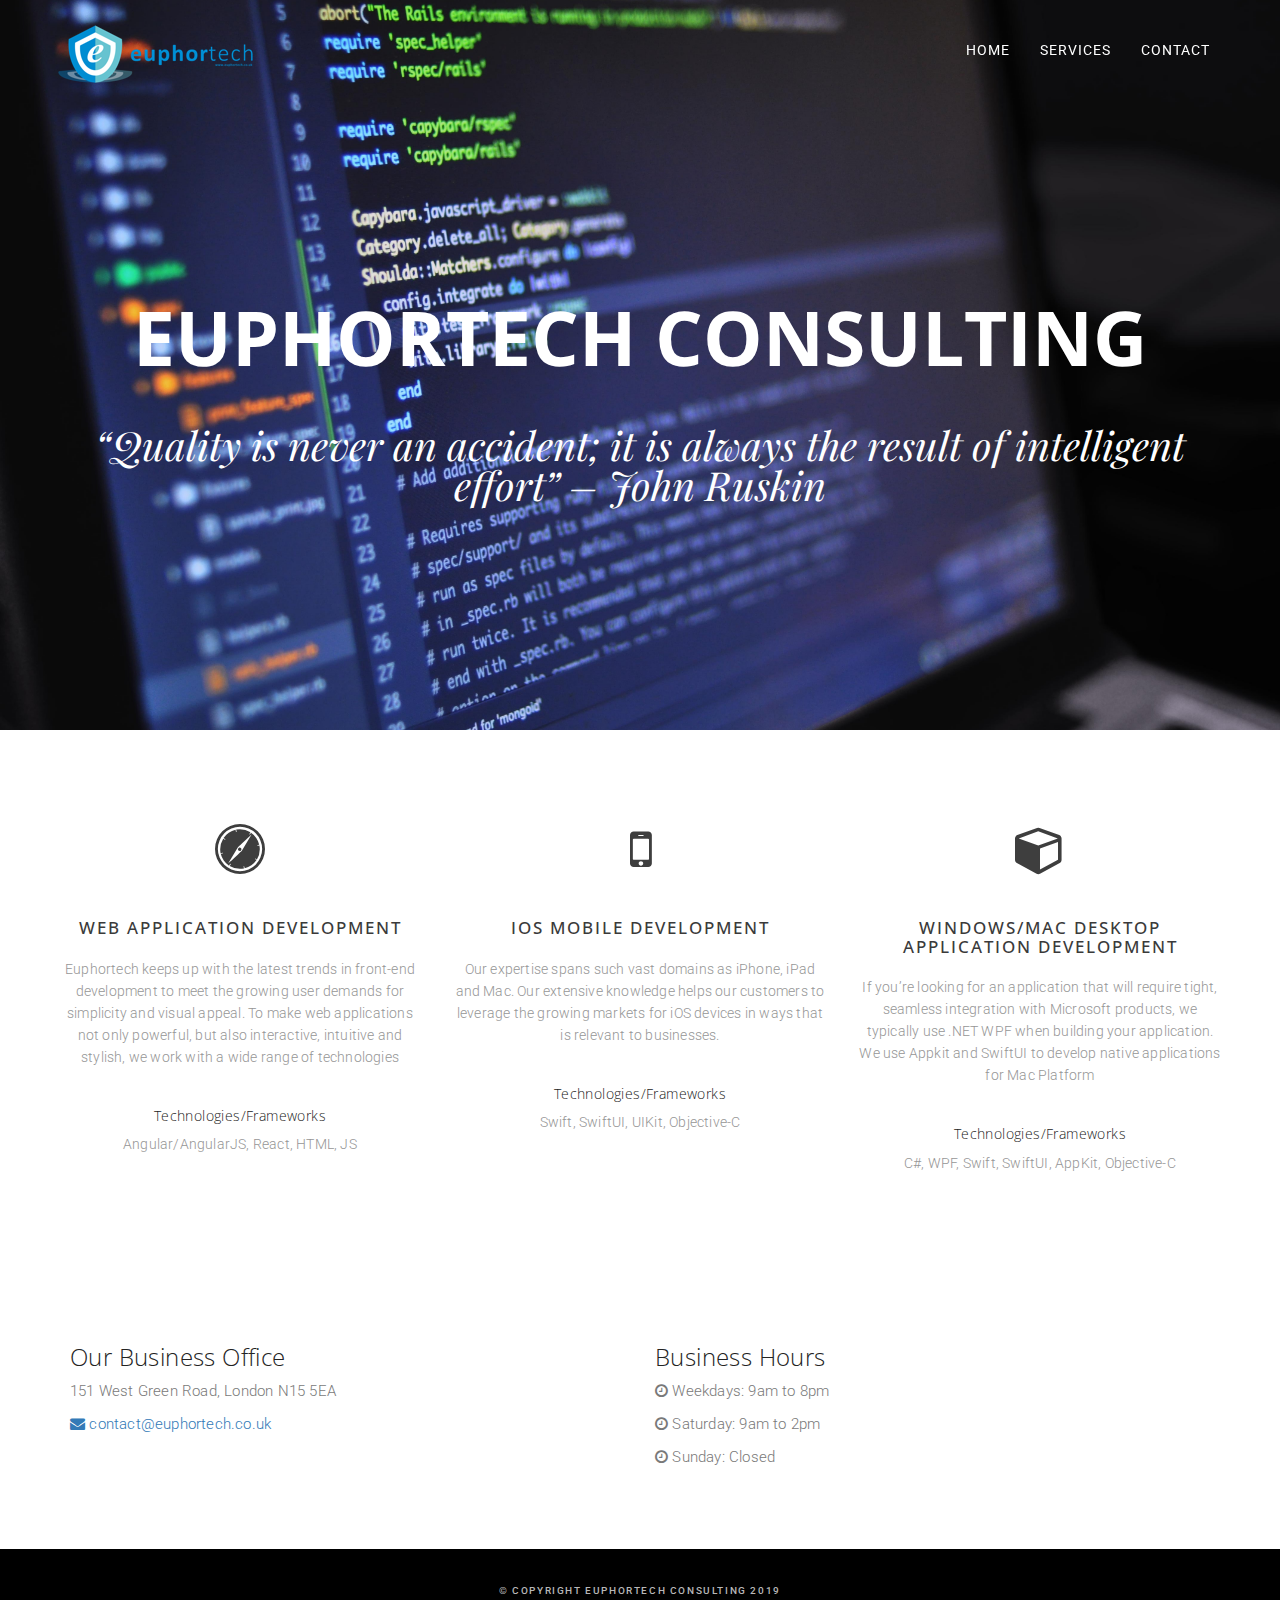
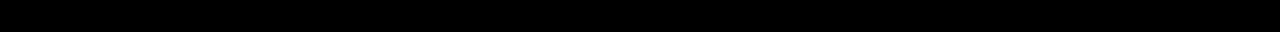
<file: index.html>
<!DOCTYPE html>
<html lang="en">

<head>
    <meta charset="utf-8">
    <meta http-equiv="X-UA-Compatible" content="IE=edge">
    <meta name="viewport" content="width=device-width, initial-scale=1">
    <meta name="description" content="">
    <meta name="author" content="">
    <link rel="shortcut icon" href="images/favicons/favicon.ico">
    <link rel="apple-touch-icon" sizes="57x57" href="images/favicons/apple-icon-57x57.png">
    <link rel="apple-touch-icon" sizes="60x60" href="images/favicons/apple-icon-60x60.png">
    <link rel="apple-touch-icon" sizes="72x72" href="images/favicons/apple-icon-72x72.png">
    <link rel="apple-touch-icon" sizes="76x76" href="images/favicons/apple-icon-76x76.png">
    <link rel="apple-touch-icon" sizes="114x114" href="images/favicons/apple-icon-114x114.png">
    <link rel="apple-touch-icon" sizes="120x120" href="images/favicons/apple-icon-120x120.png">
    <link rel="apple-touch-icon" sizes="144x144" href="images/favicons/apple-icon-144x144.png">
    <link rel="apple-touch-icon" sizes="152x152" href="images/favicons/apple-icon-152x152.png">
    <link rel="apple-touch-icon" sizes="180x180" href="images/favicons/apple-icon-180x180.png">
    <link rel="icon" type="image/png" sizes="192x192"  href="images/favicons/android-icon-192x192.png">
    <link rel="icon" type="image/png" sizes="32x32" href="images/favicons/favicon-32x32.png">
    <link rel="icon" type="image/png" sizes="96x96" href="images/favicons/favicon-96x96.png">
    <link rel="icon" type="image/png" sizes="16x16" href="images/favicons/favicon-16x16.png">
    <link rel="manifest" href="images/favicons/manifest.json">
    <meta name="msapplication-TileColor" content="#ffffff">
    <meta name="msapplication-TileImage" content="images/favicons/ms-icon-144x144.png">
    <meta name="theme-color" content="#ffffff">


    <title>Euphortech Consulting</title>
    <link href="css/bootstrap.min.css" rel="stylesheet">
    <link rel="stylesheet" href="https://maxcdn.bootstrapcdn.com/font-awesome/4.4.0/css/font-awesome.min.css">
    <!-- Custom styles for this template -->
    <link href="css/owl.carousel.css" rel="stylesheet">
    <link href="css/owl.theme.default.min.css" rel="stylesheet">
    <link href="css/style.css" rel="stylesheet">
    <!-- Just for debugging purposes. Don't actually copy these 2 lines! -->
    <!--[if lt IE 9]><script src="../../assets/js/ie8-responsive-file-warning.js"></script><![endif]-->
    <script src="js/ie-emulation-modes-warning.js"></script>
    <!-- HTML5 shim and Respond.js for IE8 support of HTML5 elements and media queries -->
    <!--[if lt IE 9]>
		<script src="https://oss.maxcdn.com/html5shiv/3.7.2/html5shiv.min.js"></script>
		<script src="https://oss.maxcdn.com/respond/1.4.2/respond.min.js"></script>
		<![endif]-->
</head>

<body id="page-top">
 
    <nav class="navbar navbar-default navbar-fixed-top">
        <div class="container">
            <!-- Brand and toggle get grouped for better mobile display -->
            <div class="navbar-header page-scroll">
                <button type="button" class="navbar-toggle" data-toggle="collapse"
                    data-target="#bs-example-navbar-collapse-1">
                    <span class="sr-only">Toggle navigation</span>
                    <span class="icon-bar"></span>
                    <span class="icon-bar"></span>
                    <span class="icon-bar"></span>
                </button>
                <a class="navbar-brand page-scroll" href="#page-top"><img src="images/logo.png"
                        alt="Lattes theme logo"></a>
            </div>
            <!-- Collect the nav links, forms, and other content for toggling -->
            <div class="collapse navbar-collapse" id="bs-example-navbar-collapse-1">
                <ul class="nav navbar-nav navbar-right">
                    <li class="current"><a href="#page-top">Home</a></li>
                    <li class="hidden">
                        <a href="#page-top"></a>
                    </li>
                    <li>
                        <a class="page-scroll" href="#services">Services</a>
                    </li>
                    <li>
                        <a class="page-scroll" href="#contact">Contact</a>
                    </li>
                </ul>
            </div>
            <!-- /.navbar-collapse -->
        </div>
        <!-- /.container-fluid -->
    </nav>
    <!-- Header -->
    <header>
        <div class="container">
            <div class="slider-container">
                <div class="intro-text">
                    <div class="intro-heading">Euphortech Consulting</div>
                    <div class="intro-lead-in">“Quality is never an accident; it is always the result of intelligent
                        effort” – John Ruskin</div>
                </div>
            </div>
        </div>
    </header>
    <section id="services">
        <div class="container">
            <div class="row">
                <div class="row">
                    <!-- about module -->
                    <div class="col-md-4 text-center">
                        <div class="mz-module-about">
                            <i class="fa fa-safari ot-circle"></i>
                            <h3>Web Application Development</h3>
                            <p>Euphortech keeps up with the latest trends in front-end development to meet the growing
                                user demands for simplicity and visual appeal. To make web applications not only
                                powerful, but also interactive, intuitive and stylish, we work with a wide range of
                                technologies</p>
                            <br>
                            <h5>Technologies/Frameworks</h5>
                            <p>Angular/AngularJS, React, HTML, JS</p>
                        </div>
                    </div>
                    <!-- end about module -->
                    <!-- about module -->
                    <div class="col-md-4 text-center">
                        <div class="mz-module-about">
                            <i class="fa fa-mobile ot-circle"></i>
                            <h3>iOS Mobile Development</h3>
                            <p>Our expertise spans such vast domains as iPhone, iPad and Mac. Our extensive knowledge
                                helps our customers to leverage the growing markets for iOS devices in ways that is
                                relevant to businesses.
                            </p>
                            <br>
                            <h5>Technologies/Frameworks</h5>
                            <p>Swift, SwiftUI, UIKit, Objective-C</p>
                        </div>
                    </div>
                    <!-- end about module -->
                    <!-- about module -->
                    <div class="col-md-4 text-center">
                        <div class="mz-module-about">
                            <i class="fa fa-cube ot-circle"></i>
                            <h3>Windows/Mac Desktop Application Development
                            </h3>
                            <p>If you’re looking for an application that will require tight, seamless integration with
                                Microsoft products, we typically use .NET WPF when building your application. We use
                                Appkit and SwiftUI to develop native applications for Mac Platform</p>
                            <br>
                            <h5>Technologies/Frameworks</h5>
                            <p>C#, WPF, Swift, SwiftUI, AppKit, Objective-C</p>
                        </div>
                    </div>
                    
                </div>
            </div>
    </section> 

    <section id="contact">
        <div class="container">
            <div class="row">
                <div class="col-sm-6">
                    <h3>Our Business Office</h3>
                    <p>151 West Green Road, London N15 5EA</p>
                    <p><a href="mailto:contact@euphortech.co.uk"><i class="fa fa-envelope"></i>
                            contact@euphortech.co.uk</a></p>
                </div>
                <div class="col-sm-6">
                    <h3>Business Hours</h3>
                    <p><i class="fa fa-clock-o"></i> <span class="day">Weekdays:</span><span> 9am to 8pm</span></p>
                    <p><i class="fa fa-clock-o"></i> <span class="day">Saturday:</span><span> 9am to 2pm</span></p>
                    <p><i class="fa fa-clock-o"></i> <span class="day">Sunday:</span><span> Closed</span></p>
                </div>
            </div>
        </div>
    </section>
    <p id="back-top">
        <a href="#top"><i class="fa fa-angle-up"></i></a>
    </p>
    <footer>
        <div class="container text-center">
            <p>© Copyright Euphortech Consulting 2019</a></p>
        </div>
    </footer>

    <!-- Bootstrap core JavaScript
			================================================== -->
    <!-- Placed at the end of the document so the pages load faster -->
    <script src="js/jquery.min.js"></script>
    <script src="js/jquery.easing.min.js"></script>
    <script src="js/bootstrap.min.js"></script>
    <script src="js/owl.carousel.min.js"></script>
    <script src="js/cbpAnimatedHeader.js"></script>
    <script src="js/theme-scripts.js"></script>
    <!-- IE10 viewport hack for Surface/desktop Windows 8 bug -->
    <script src="js/ie10-viewport-bug-workaround.js"></script>
    <!--v:4-->
</body>

</html>
</file>
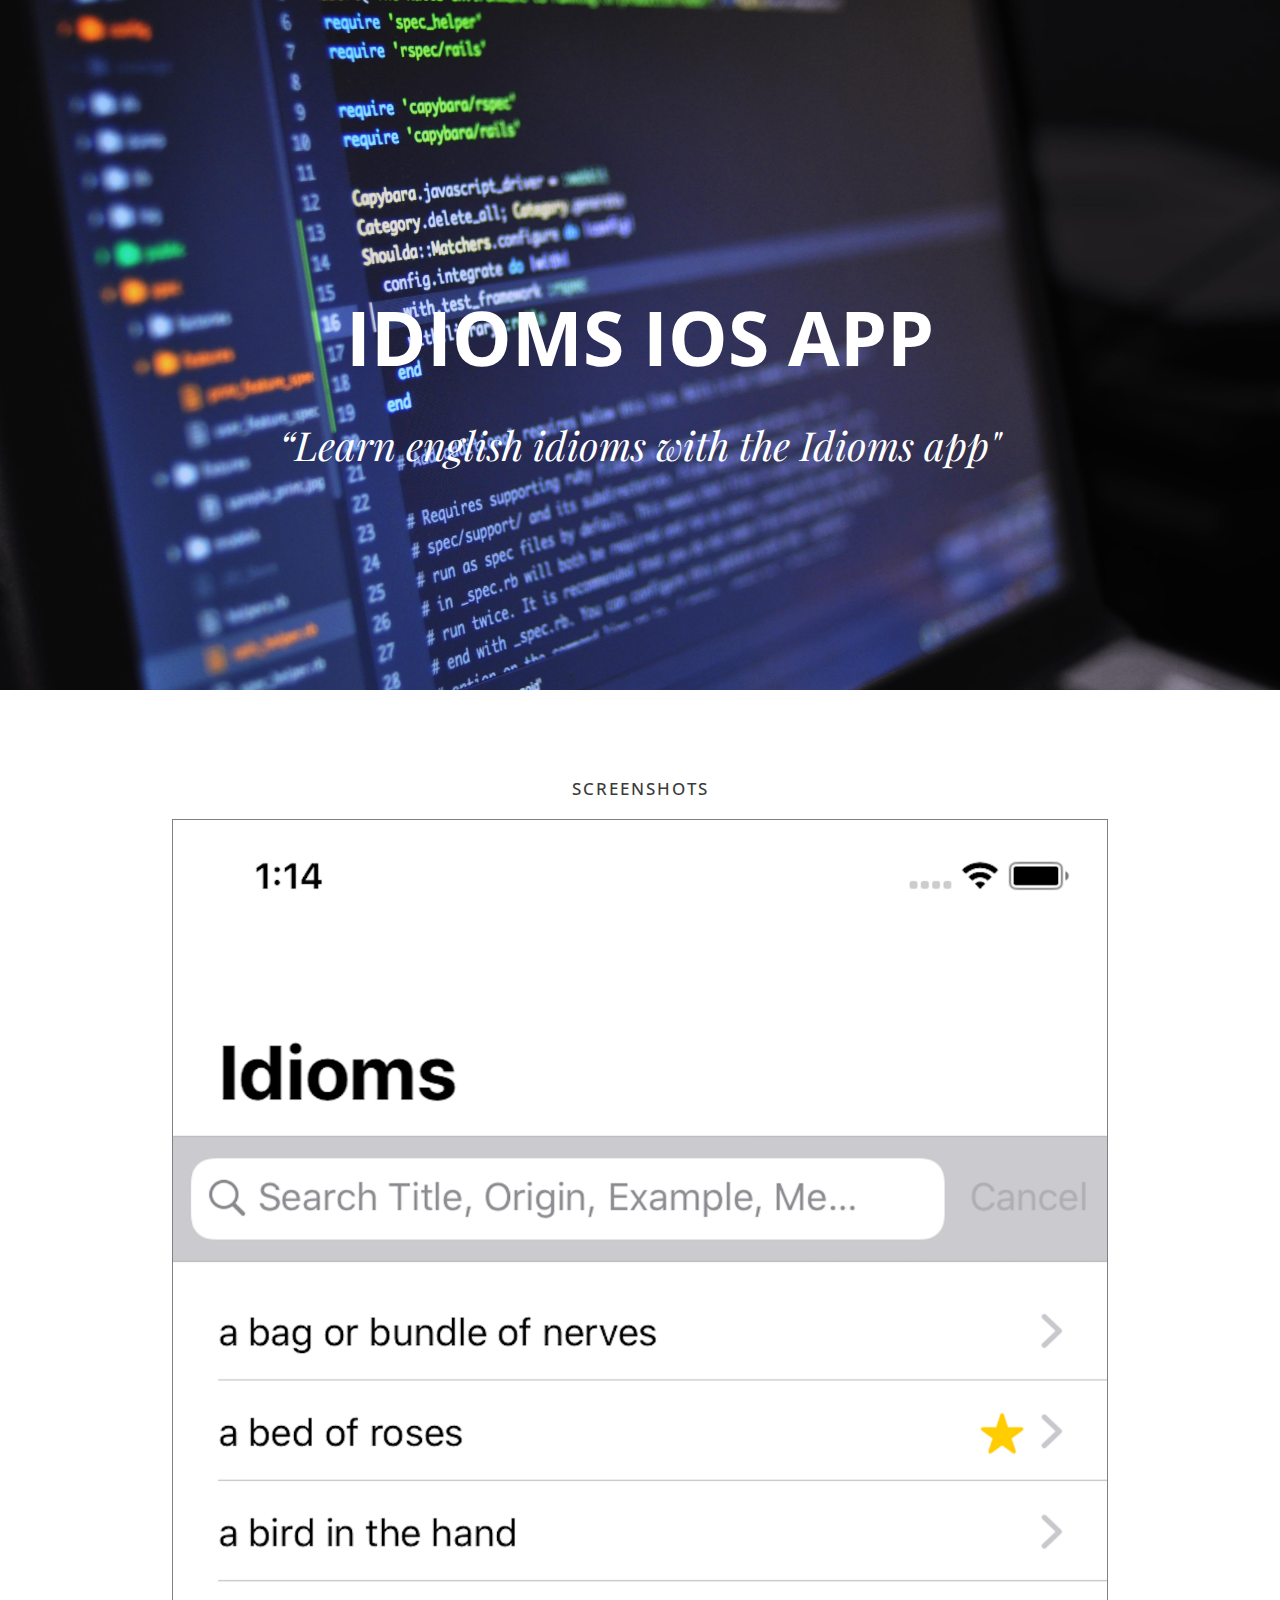
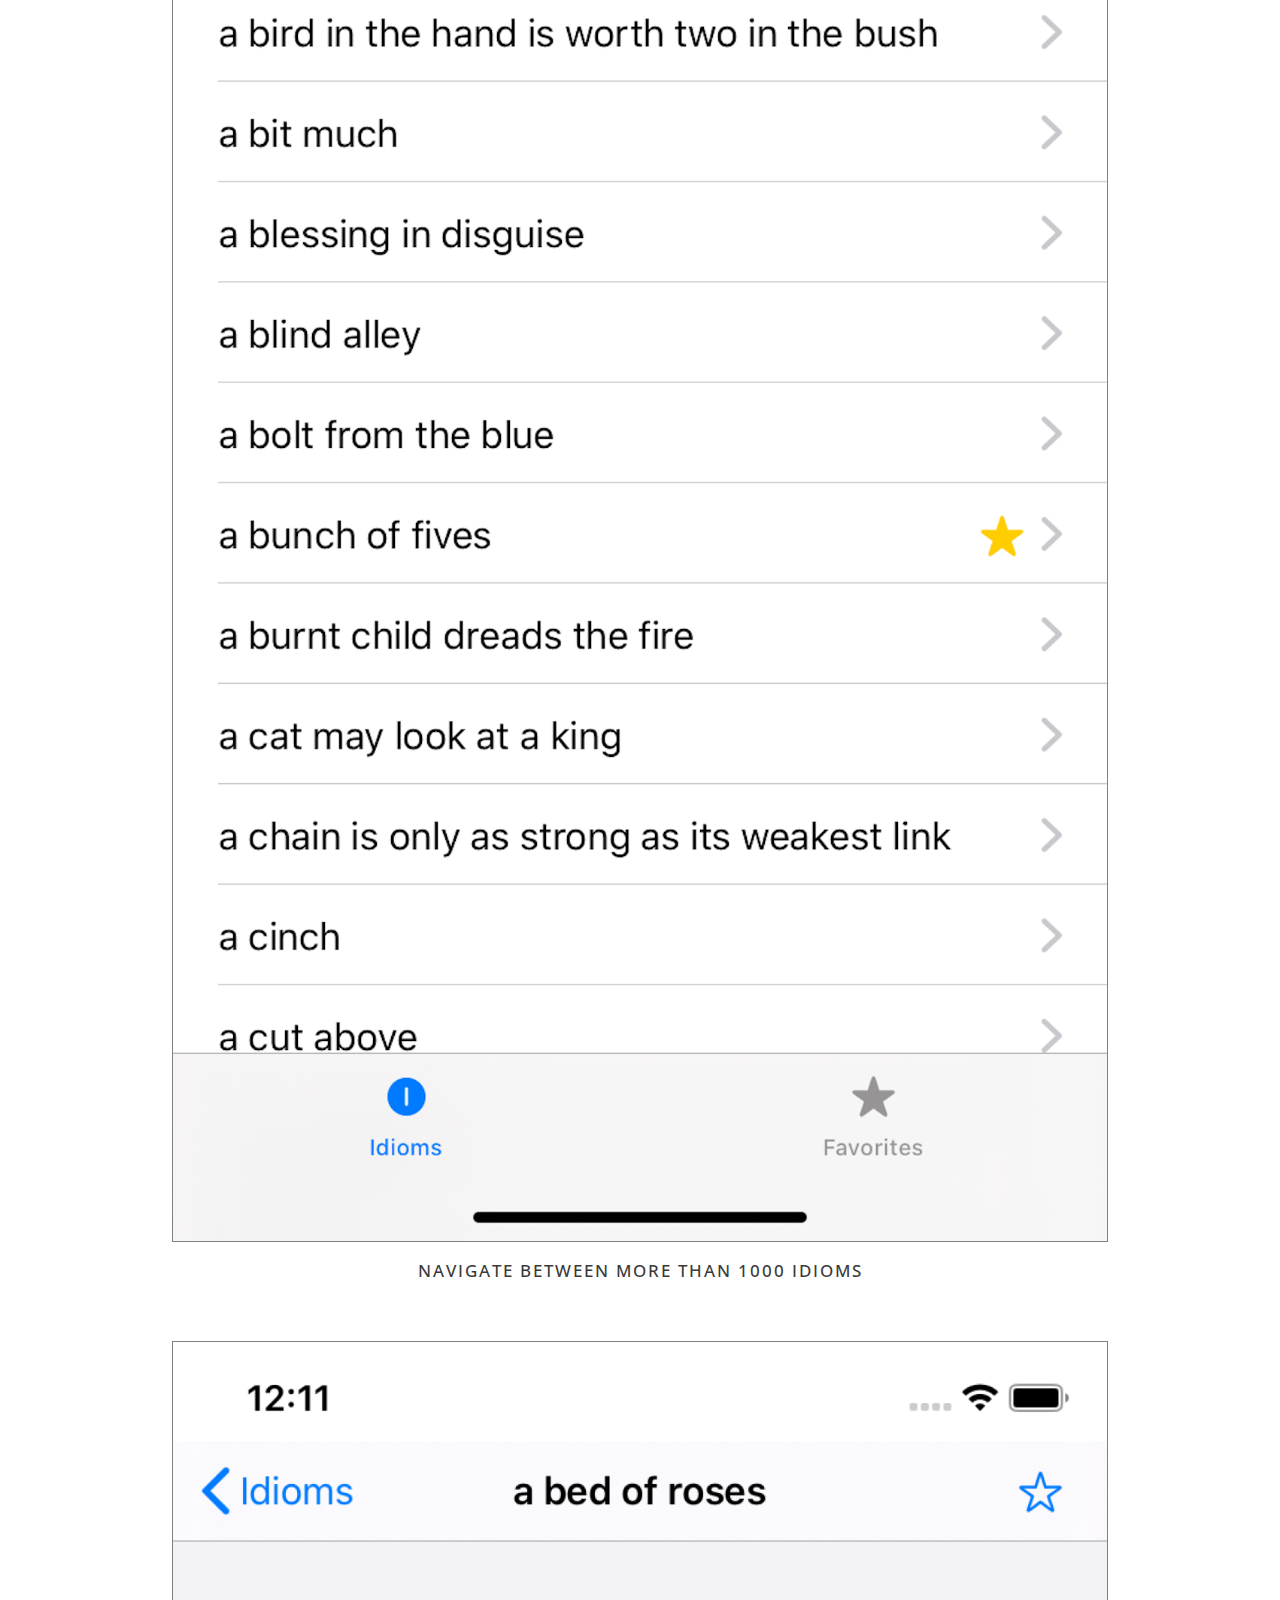
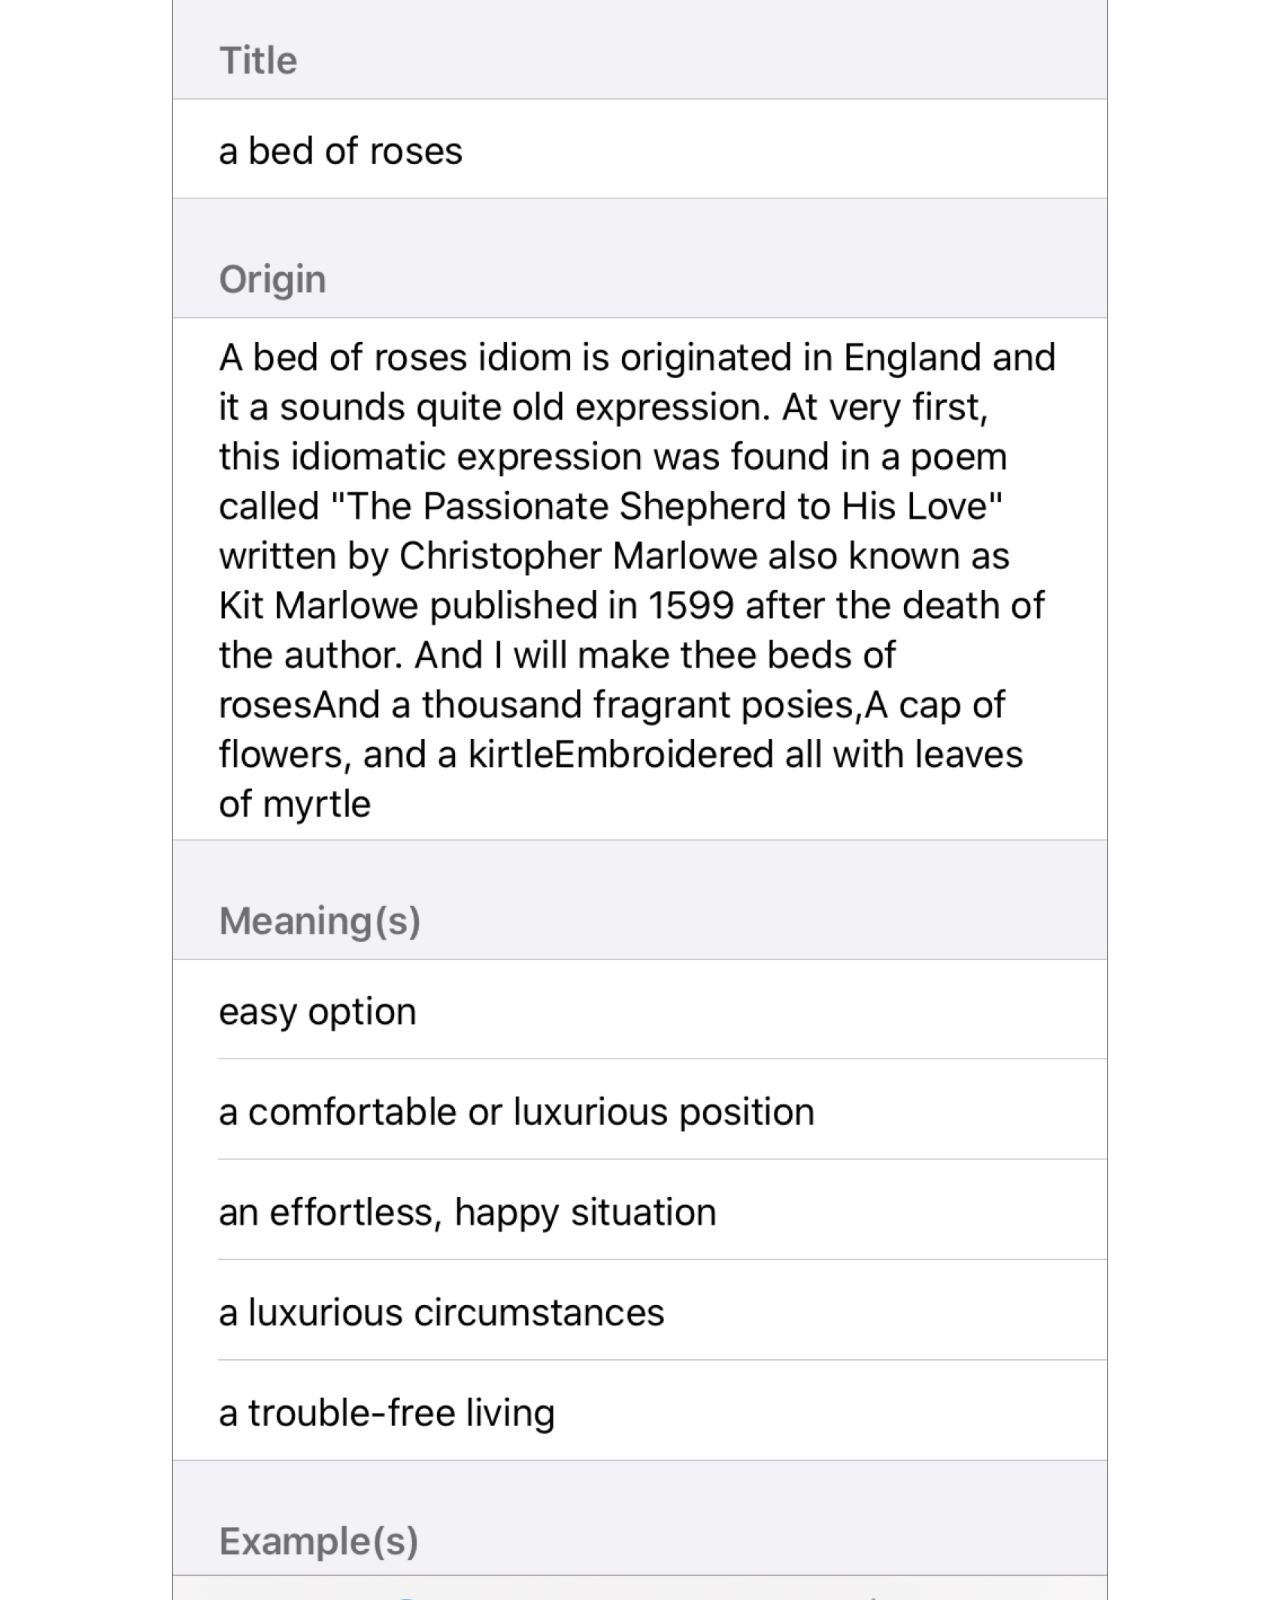
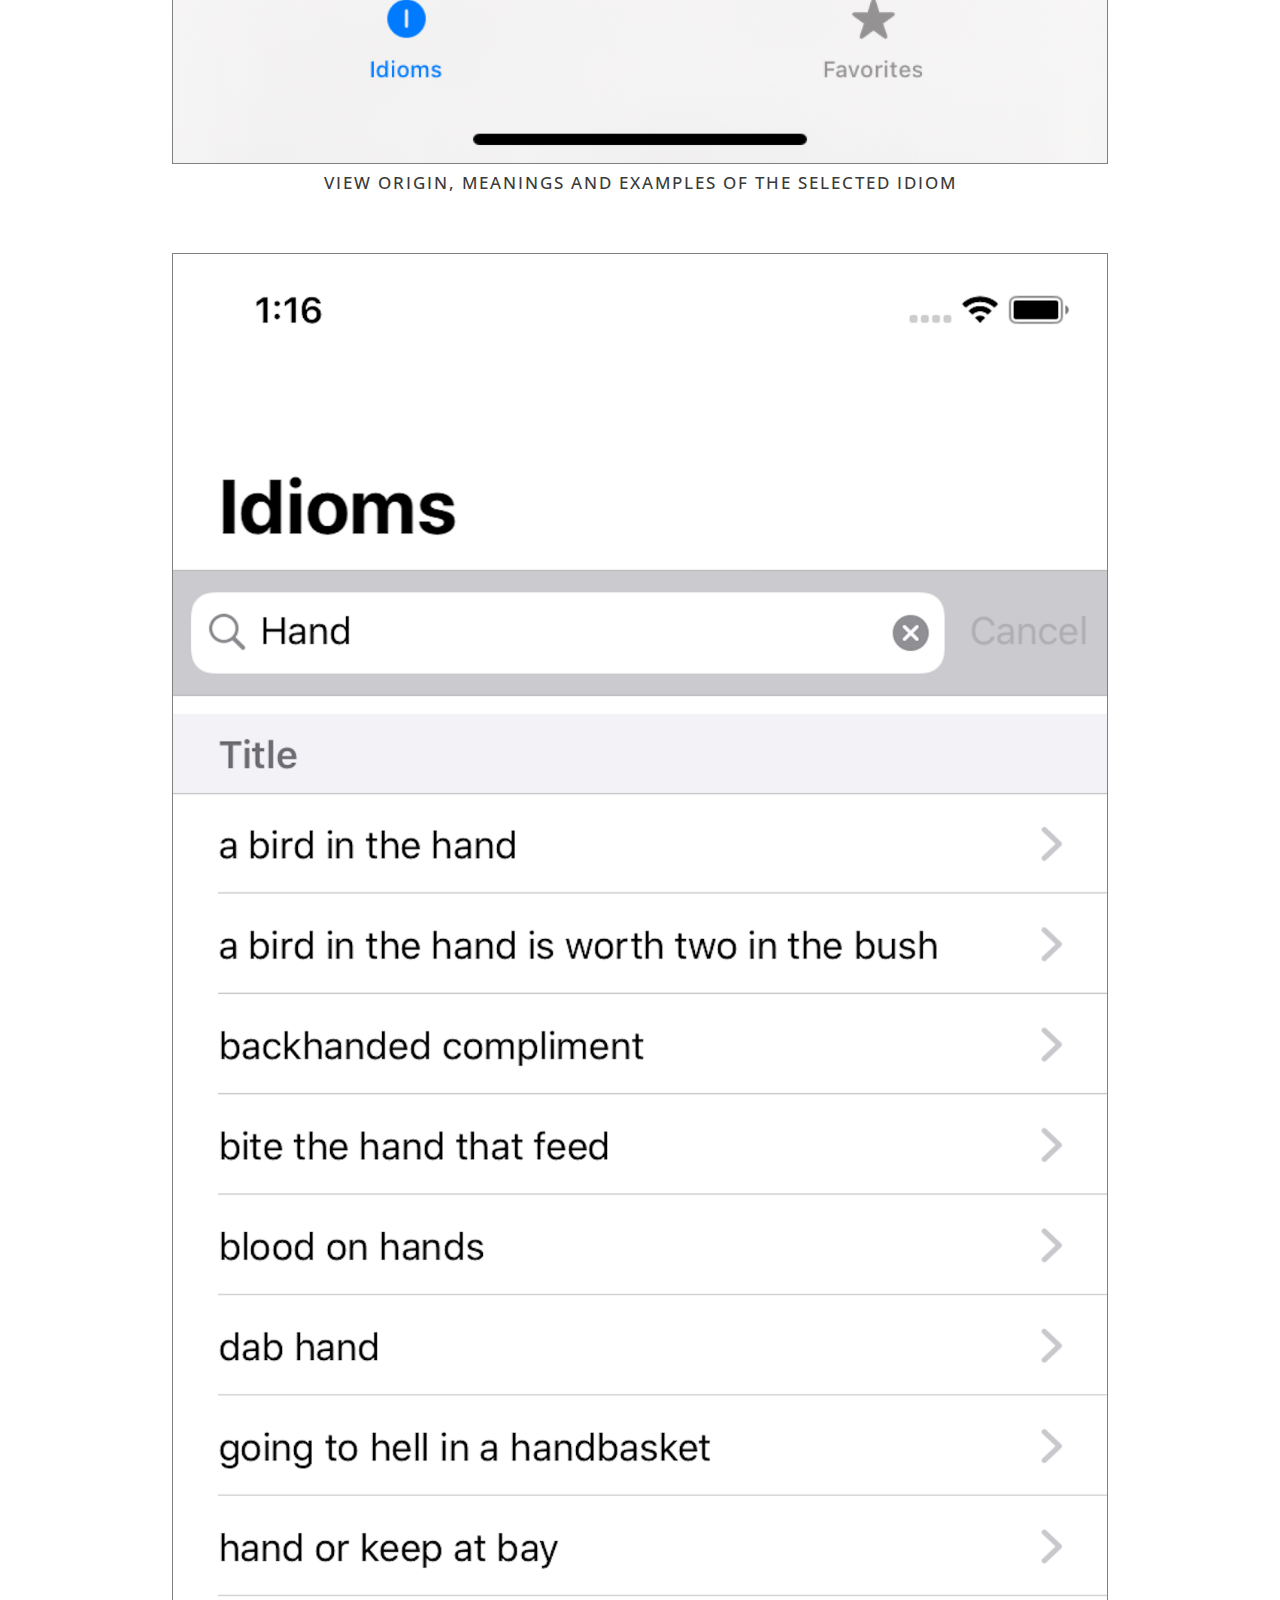
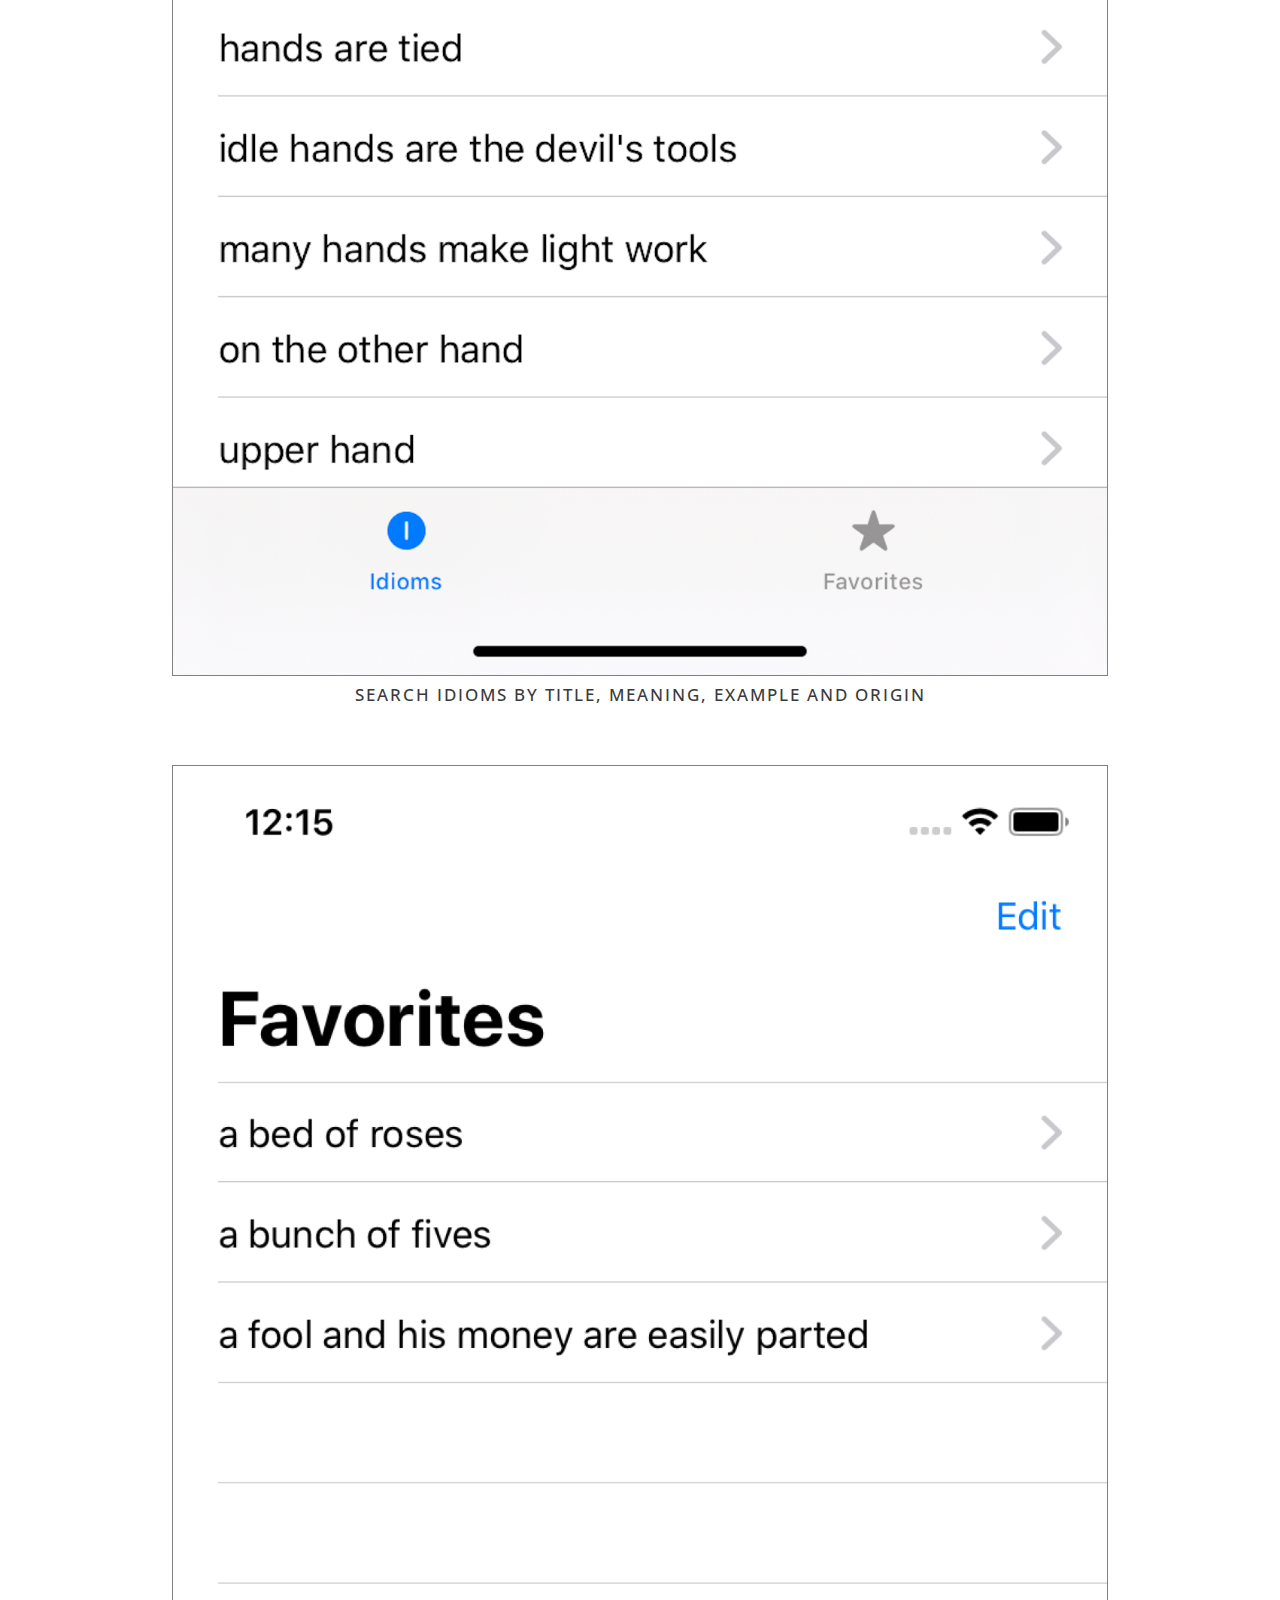
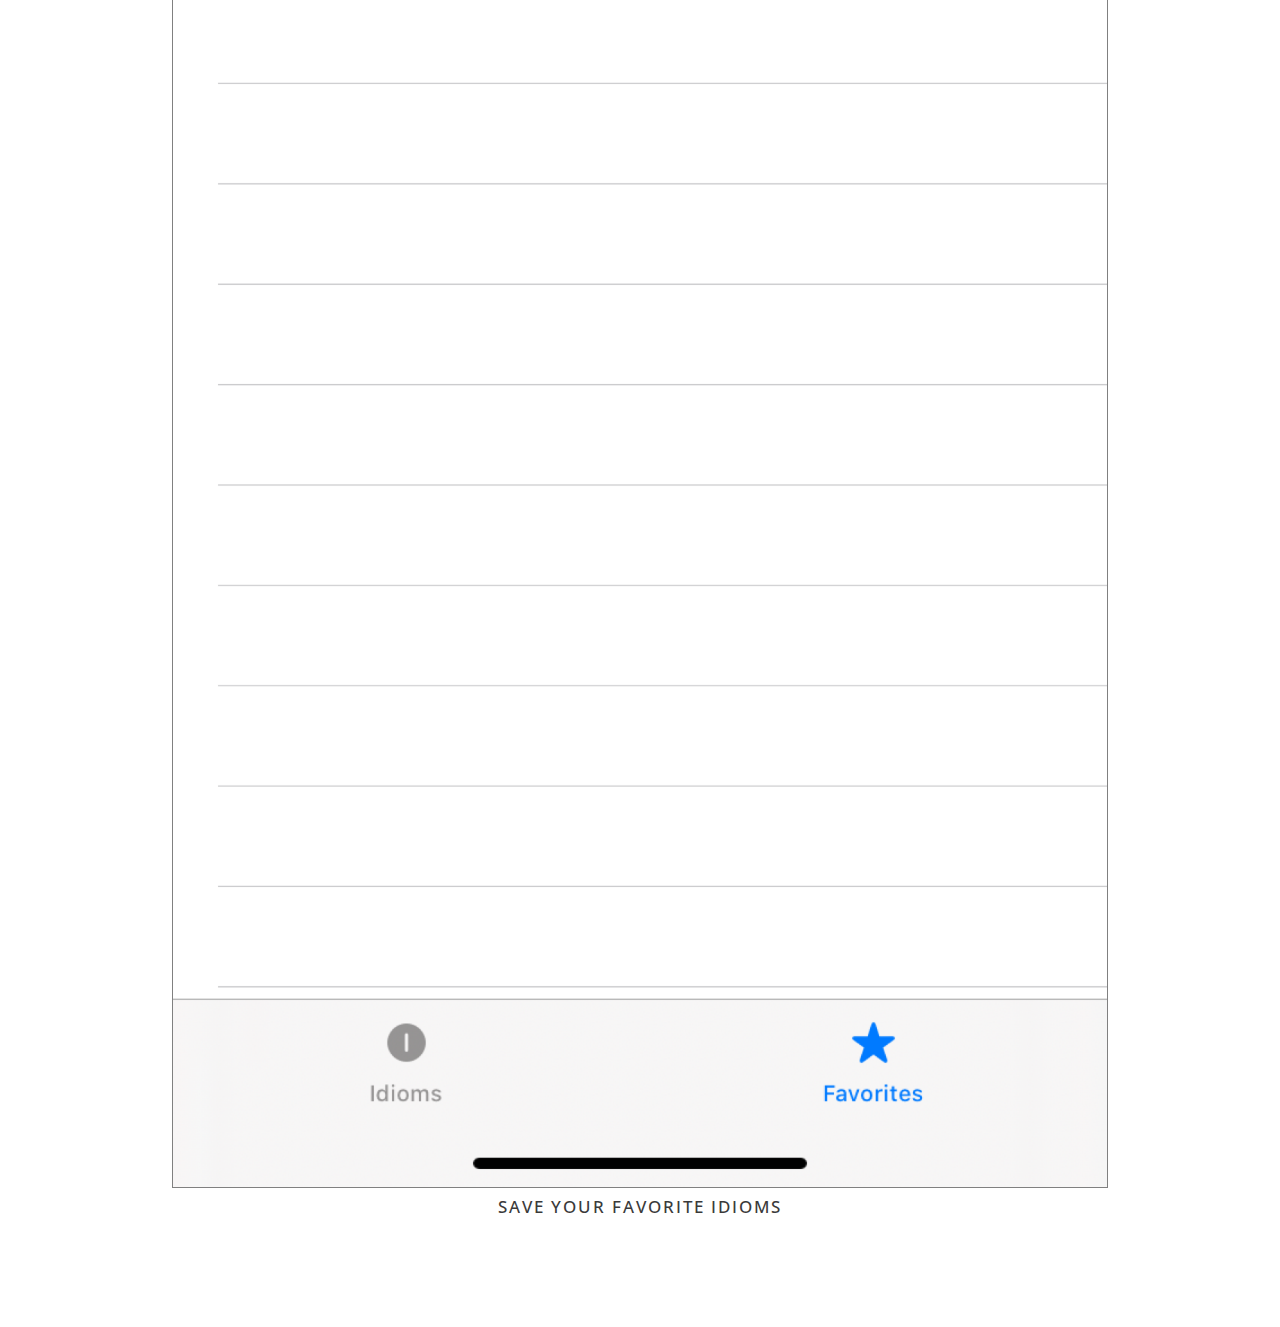
<file: idioms.html>
<!DOCTYPE html>
<html lang="en">

<head>
    <meta charset="utf-8">
    <meta http-equiv="X-UA-Compatible" content="IE=edge">
    <meta name="viewport" content="width=device-width, initial-scale=1">
    <meta name="description" content="">
    <meta name="author" content="">
    <link rel="shortcut icon" href="images/favicons/favicon.ico">
    <link rel="apple-touch-icon" sizes="57x57" href="images/favicons/apple-icon-57x57.png">
    <link rel="apple-touch-icon" sizes="60x60" href="images/favicons/apple-icon-60x60.png">
    <link rel="apple-touch-icon" sizes="72x72" href="images/favicons/apple-icon-72x72.png">
    <link rel="apple-touch-icon" sizes="76x76" href="images/favicons/apple-icon-76x76.png">
    <link rel="apple-touch-icon" sizes="114x114" href="images/favicons/apple-icon-114x114.png">
    <link rel="apple-touch-icon" sizes="120x120" href="images/favicons/apple-icon-120x120.png">
    <link rel="apple-touch-icon" sizes="144x144" href="images/favicons/apple-icon-144x144.png">
    <link rel="apple-touch-icon" sizes="152x152" href="images/favicons/apple-icon-152x152.png">
    <link rel="apple-touch-icon" sizes="180x180" href="images/favicons/apple-icon-180x180.png">
    <link rel="icon" type="image/png" sizes="192x192" href="images/favicons/android-icon-192x192.png">
    <link rel="icon" type="image/png" sizes="32x32" href="images/favicons/favicon-32x32.png">
    <link rel="icon" type="image/png" sizes="96x96" href="images/favicons/favicon-96x96.png">
    <link rel="icon" type="image/png" sizes="16x16" href="images/favicons/favicon-16x16.png">
    <link rel="manifest" href="images/favicons/manifest.json">
    <meta name="msapplication-TileColor" content="#ffffff">
    <meta name="msapplication-TileImage" content="images/favicons/ms-icon-144x144.png">
    <meta name="theme-color" content="#ffffff">

    <style type="text/css">
        .eimg {
            width: 80%;
            margin: 0 auto;
            border: solid 1px gray;
        }

        .efit {
            width: 80%;
            margin: 0 auto;
        }
    </style>
    <title>Idioms App</title>
    <link href="css/bootstrap.min.css" rel="stylesheet">
    <link rel="stylesheet" href="https://maxcdn.bootstrapcdn.com/font-awesome/4.4.0/css/font-awesome.min.css">
    <!-- Custom styles for this template -->
    <link href="css/owl.carousel.css" rel="stylesheet">
    <link href="css/owl.theme.default.min.css" rel="stylesheet">
    <link href="css/style.css" rel="stylesheet">
    <!-- Just for debugging purposes. Don't actually copy these 2 lines! -->
    <!--[if lt IE 9]><script src="../../assets/js/ie8-responsive-file-warning.js"></script><![endif]-->
    <script src="js/ie-emulation-modes-warning.js"></script>
    <!-- HTML5 shim and Respond.js for IE8 support of HTML5 elements and media queries -->
    <!--[if lt IE 9]>
		<script src="https://oss.maxcdn.com/html5shiv/3.7.2/html5shiv.min.js"></script>
		<script src="https://oss.maxcdn.com/respond/1.4.2/respond.min.js"></script>
		<![endif]-->
</head>

<body id="page-top">
        <header>
                <div class="container">
                    
                        <div class="intro-text">
                            <div class="intro-heading">Idioms iOS App</div>
                            <div class="intro-lead-in">“Learn english idioms with the Idioms app"</div>
                        </div>
                    
                </div>
            </header>
        <section id="services">
                <div class="container">
                    <div class="row">
                            <!-- about module -->
                            <div class="col-12 mx-auto text-center">
                                <div class="mz-module-about">
                                    <h3>Screenshots</h3>

                                    <p><img class="eimg" src="images/iphone_11.png"> </p>
                                    <h3>Navigate between more than 1000 idioms</h3>
                                    <br>
                                    <br>
                                    <p><img class="eimg" src="images/iphone11_detail.png"> </p>
                                    <h3 class="efit">View origin, meanings and examples of the selected idiom</h3>
                                    <br>
                                    <br>
                                    <p><img class="eimg" src="images/iphone_11_Search.png"> </p>
                                    <h3 class="efit"> Search idioms by title, meaning, example and origin</h3>
                                    <br>
                                    <br>
                                    <p><img class="eimg" src="images/iphone11_favorites.png"> </p>
                                    <h3 class="efit">Save your favorite idioms</h3>
                                    <br>
                                    
                                </div>
                            </div>
            
                            
                        </div>
            </section> 
</body>

</html>
</file>
<file: css/style.css>
/*------------------------------------------------------------------
[Master Stylesheet]

Project:	Lattes - One page multi purpose page
Version:	1.0
Last change:	17/08/2015 [...]
Designed by:	MOOZ Themes / www.MOOZthemes.com
Primary use:	One page

[Table of contents]

1. General
2. Header
3. Navigation
4. Sections
5. Footer
6. Components

[Color codes]

Buttons, etc:	#726FB9 (blue)
hover color:	#fed136 (yellow)
-------------------------------------------------------------------*/

/*--------------------
Import Google Fonts
--------------------*/

/* main font for menu. */
@import url(http://fonts.googleapis.com/css?family=Roboto:100,300,400,500,700,900);
/* font for headings, text, tags */
@import url(http://fonts.googleapis.com/css?family=Open+Sans:300,400,500,600,700,800);
@import url(http://fonts.googleapis.com/css?family=Playfair+Display:400italic&subset=latin,latin-ext);

/*--------------------
1. General
--------------------*/

body {
  margin: 0px;
    font-family: "Open Sans", Sans-serif;
}

h1,
h2,
h3,
h4,
h5,
h6 {
font-weight: 300;
    letter-spacing: 0.4px;
    font-family: "Open Sans", Sans-serif;
    color: #232323;
}

p {
    font-family: 'Roboto', sans-serif;
    font-size: 15px;
    font-weight: 300;
	line-height: 23px;
    letter-spacing: 0.2px;
    color: #797979;
}

a:hover, a:focus, a:active, a.active {
    color: #fec503;
}
a, a:hover, a:focus, a:active, a.active {
    outline: 0;
}

::selection {
    text-shadow: none;
    background: #fed136;
}

@media (min-width: 768px) {
	section {
	    padding: 150px 0;
	}
}

section {
    padding: 70px 0;
}

/*--------------------
2. Navigation
--------------------*/

.navbar-default {
	background-color: #222;
	border-color: transparent
}
.navbar-default .navbar-brand {
	color: #fff;
	font-family: "Montserrat",sans-serif;
    padding: 0px;
}
.navbar-default .navbar-brand:hover,.navbar-default .navbar-brand:focus,.navbar-default .navbar-brand:active,.navbar-default .navbar-brand.active {
	color: #fec503
}
.navbar-default .navbar-collapse {
	border-color: rgba(255,255,255,.02)
}
.navbar-default .navbar-toggle {
	background-color: #fed136;
	border-color: #fed136
}
.navbar-default .navbar-toggle .icon-bar {
	background-color: #fff
}
.navbar-default .navbar-toggle:hover,.navbar-default .navbar-toggle:focus {
	background-color: #fed136
}
.navbar-default .nav li a {
	font-family: "Roboto",sans-serif;
	text-transform: uppercase;
	font-weight: 400;
	letter-spacing: 1px;
	color:#fff
}
.navbar-default .nav li a:hover,.navbar-default .nav li a:focus {
	color: #fed136;
	outline: 0
}

.navbar-default .navbar-nav>.active>a {
	border-radius: 0;
	color: #fff;
	background-color: #fed136
}
.navbar-default .navbar-nav>.active>a:hover,.navbar-default .navbar-nav>.active>a:focus {
	color: #fff;
	background-color: #fec503
}

@media (min-width:768px) {
	.navbar-default
	{
		background-color: transparent;
		padding: 25px 0;
		-webkit-transition:padding .3s;
		-moz-transition:padding .3s;
		transition:padding .3s;
		border:0
	}
	.navbar-default .navbar-brand {
		font-size: 2em;
		-webkit-transition:all .3s;
		-moz-transition:all .3s;
		transition:all .3s
	}
	.navbar-default .navbar-nav>.active>a {
		border-radius: 3px
	}
	.navbar-default.navbar-shrink {
		background-color: #222;
		padding: 10px 0
	}
	.navbar-default.navbar-shrink .navbar-brand {
		font-size: 1.5em
	}
}

/*--------------------
3. Header
--------------------*/

header {
    background-image: url(../images/bg-main-new.jpg);
    background-repeat: none;
    background-attachment: scroll;
    background-position: center center;
    -webkit-background-size: cover;
    -moz-background-size: cover;
    background-size: cover;
    -o-background-size: cover;
    text-align: center;
    color: #fff;
}

header .intro-text {
    padding-top: 100px;
    padding-bottom: 50px;
}

@media (min-width: 768px) {
	header .intro-text {
	    padding-top: 300px;
	    padding-bottom: 200px;
	}
}

header .intro-text .intro-lead-in {
    font-family: "Playfair Display",sans-serif;
    font-style: italic;
    font-size: 22px;
    line-height: 22px;
    margin-bottom: 25px;
}

@media (min-width: 768px) {
	header .intro-text .intro-lead-in {
	    font-family: "Playfair Display",sans-serif;
	    font-style: italic;
	    font-size: 40px;
	    line-height: 40px;
	    margin-bottom: 25px;
	}
}

header .intro-text .intro-heading {
    text-transform: uppercase;
    font-weight: 700;
    font-size: 50px;
    line-height: 50px;
    margin-bottom: 25px;
}

@media (min-width: 768px) {
	header .intro-text .intro-heading {
	    text-transform: uppercase;
	    font-weight: 700;
	    font-size: 75px;
	    line-height: 75px;
	    margin-bottom: 50px;
	}
}

/*--------------------
4. Sections
--------------------*/

.section-title h2 {
    font-size: 34px;
    text-transform: uppercase;
}

.section-title p {
    font-size: 15px;
    font-weight: 300;
    line-height: 25px;
    margin: 20px 100px 60px 100px;
}

/*--------------------
4.1. About
--------------------*/

.mz-module-about h3 {
    font-weight: 500;
    font-size: 17px;
    text-transform: uppercase;
    color: #3A3A3A;
    letter-spacing: 2px;
    margin-bottom: 20px;
}

.mz-module-about p {
font-size: 14px;
    font-weight: 300;
    line-height: 22px;
    color: #969696;
}

.ot-circle {
height: 95px;
    width: 95px;
    text-align: center;
    line-height: 98px;
    color: #3E3E3E;
    /* border: 3px solid #000; */
    border-radius: 100px;
    /* background-color: #E8E8E8; */
    margin: 0 2px 4px;
    font-size: 50px;
}

/*--------------------
4.2. Skills
--------------------*/

.skills-text h2 {
	margin: 0 0 30px;
}

.skillbar-item {
    margin-bottom: 30px;	
}

.skillbar {
    position: relative;
    display: block;
    width: 100%;
}

.skillbar-score {
background-color: #dfdfdf;
    padding: 7px;
    text-align: center;
    color: #000000;
    font-weight: 300;
    float: right;
    width: 50px;
    height: 40px;
    vertical-align: middle;
 }

.skillbar-score .score {
    font-size: 20px;
}

.skillbar-score .percent {
    font-size: 13px;
}

.skillbar-bar {
display: block;
    background-color: #dfdfdf;
    height: 3px;
    width: 100%;
}

.skillbar h3 {
	font-weight: 600;
    font-size: 13px;
    text-transform: uppercase;
    color: #3A3A3A;
    letter-spacing: 2px;	
margin: 0;
    padding: 12px 0;
}

.skillbar-percent {
    color: #fff;
    background-color: #000000;
    float: left;
    height: 3px;
}

/*--------------------
4.3. Portfolio
--------------------*/

figure {
	position: relative;
    overflow: hidden;
    margin: 10px 1%;
    background: #726FB9;
    text-align: center;
    cursor: pointer;	
}

figcaption {
    position: absolute;
    top: 0;
    left: 0;
    width: 100%;
    height: 100%;	
}

.ot-portfolio-item figure figcaption > a {
    z-index: 1000;
    text-indent: 200%;
    white-space: nowrap;
    font-size: 0;
    opacity: 0;
}
.ot-portfolio-item figure figcaption, .ot-portfolio-item figure figcaption > a {
    position: absolute;
    top: 0;
    left: 0;
    width: 100%;
    height: 100%;
}

figure.effect-bubba {
	background: #000;
	margin-bottom: 30px;
}

figure.effect-bubba img {
	opacity: 0.8;
	-webkit-transition: opacity 0.35s;
	transition: opacity 0.35s;
}

figure.effect-bubba:hover img {
	opacity: 0.4;
}

figure.effect-bubba figcaption::before,
figure.effect-bubba figcaption::after {
	position: absolute;
	top: 30px;
	right: 30px;
	bottom: 30px;
	left: 30px;
	content: '';
	opacity: 0;
	-webkit-transition: opacity 0.35s, -webkit-transform 0.35s;
	transition: opacity 0.35s, transform 0.35s;
}

figure.effect-bubba figcaption::before {
	border-top: 1px solid #fff;
	border-bottom: 1px solid #fff;
	-webkit-transform: scale(0,1);
	transform: scale(0,1);
}

figure.effect-bubba figcaption::after {
	border-right: 1px solid #fff;
	border-left: 1px solid #fff;
	-webkit-transform: scale(1,0);
	transform: scale(1,0);
}

figure.effect-bubba h2 {
    color: #fff;
    font-size: 15px;
    font-weight: 700;
    text-transform: uppercase;
	padding-top: 30%;
	-webkit-transition: -webkit-transform 0.35s;
	transition: transform 0.35s;
	-webkit-transform: translate3d(0,-20px,0);
	transform: translate3d(0,-20px,0);
}

figure.effect-bubba p {
    color: #fff;
    font-size: 13px;
    font-weight: 500;
	padding: 20px 2.5em;
	opacity: 0;
	-webkit-transition: opacity 0.35s, -webkit-transform 0.35s;
	transition: opacity 0.35s, transform 0.35s;
	-webkit-transform: translate3d(0,20px,0);
	transform: translate3d(0,20px,0);
}

figure.effect-bubba:hover figcaption::before,
figure.effect-bubba:hover figcaption::after {
	opacity: 1;
	-webkit-transform: scale(1);
	transform: scale(1);
}

figure.effect-bubba:hover h2,
figure.effect-bubba:hover p {
	opacity: 1;
	-webkit-transform: translate3d(0,0,0);
	transform: translate3d(0,0,0);
}

/*--------------------
4.4. Dark Short section (counters, quote, etc)
--------------------*/

.dark-bg {
    background: #323232;
    color: #fff;
}

.bg-img1 {
    background-image: url(../images/demo/office-bg.jpg);
    background-size: cover !important;
    background-position: center center;
    background-repeat: no-repeat;
    background-attachment: fixed;
}

.light-bg {
	background-color: #f8f8f8;
}

.overlay-dark:before, .overlay-light:before {
    background-color: rgba(32,32,32,0.8);
    left: 0;
    top: 0;
    position: absolute;
    width: 100%;
    height: 100%;
    content: "";
    z-index: -1;
}

.overlay-dark, .overlay-light {
    position: relative;
    z-index: 1;
}

.short-section {
    padding-top: 110px;
    padding-bottom: 110px;
}

.counter-item h2 {
    color: #fff;
    font-size: 60px;
    margin: 0;
}

.counter-item h6 {
    color: #fff;
    font-size: 19px;
    margin: 0;	
}

/*--------------------
4.5. Partners Slider
--------------------*/

.partner-logo {
    height: 80px;
    text-align: center;
}

.partner-logo img {
    height: 100%;
    width: auto !important;
}

/*--------------------
4.6. Team
--------------------*/

.team-item {
    text-align: center;
    background-color: #fff;
}

.team-item h3 {
    font-size: 16px;
    font-weight: 500;
}

.team-item .team-location {
    color: #C5C5C5;
    font-size: 13px;
    margin-bottom: 20px;    
}

.team-item .team-location {
    color: #C5C5C5;
    font-size: 12px;
    margin-bottom: 20px;    
}

.team-item .team-position {
    color: #000;
    font-size: 12px;
}

.team-item p {
    font-size: 13px;
    font-weight: 300;
    color: #9C9C9C;
    padding: 5px 10px 20px 10px;
}

/*--------------------
4.7. Contacts
--------------------*/

section#contact form {
    margin-top: 15px;
}
section#contact.form-group {
margin-bottom: 25px;
}

section#contact .form-group input, section#contact .form-group textarea {
    padding: 15px;
    border: 1px solid #BBBBBB;
    border-radius: 0;
    -webkit-box-shadow: inset 0 1px 1px rgba(0,0,0,.075);
    box-shadow: inset 0 0px 0px rgba(0,0,0,.075);
    font-size: 13px;
}

.contact h3 {
    margin-bottom: 30px;
}

.contact p {
    font-size: 13px;
}

.contact .day {
    display: inline-block;
    width: 80px;
}

.contact i {
    margin-right: 5px;
}

/*--------------------
5. Footer
--------------------*/

footer {
    padding: 30px;
    background-color: #000;    
}

footer p {
    color: #B7B7B7;
    margin: 0;
    font-size: 10px;
    text-transform: uppercase;
    font-weight: 500;
    letter-spacing: 1.6px;
}

footer p a {
    color: #fff;
}

footer p a span {
    color: #FF9F46;
    font-size: 10px;
    letter-spacing: 1px;
    font-weight: 700;
}

/*--------------------
6. Modal
--------------------*/

.modal-content {
	border-radius: 0;	
}
.modal-header .close {
	font-size: 30px;	
}
.modal-title {    
	text-transform: uppercase;
	font-size: 23px;
}

.modal-body {
	padding: 0;
}

.modal-body p {
	margin: 30px 20px;
	color: #2D2D2D;		
}

.modal-works {
font-size: 11px;
    letter-spacing: 1px;
    text-transform: uppercase;
    font-weight: 500;
    color: #fff;
    margin: 25px 20px;
}

.modal-works span {
	background-color: #FED136;
    margin-right: 15px;
    padding: 5px 10px;
}

/*--------------------
7. Components
--------------------*/

.btn-xl:hover, .btn-xl:focus, .btn-xl:active, .btn-xl.active, .open .dropdown-toggle.btn-xl {
    color: #fff;
    background-color: #fec503;
    border-color: #f6bf01;
}

.btn:hover, .btn:focus, .btn:active, .btn.active, .open .dropdown-toggle.btn {
    color: #fff;
    background-color: #fec503;
    border-color: #f6bf01;
}

.btn {
    display: inline-block;
    padding: 8px 20px;
    margin-bottom: 0;
    font-size: 14px;
    font-weight: 400;
    line-height: 1.42857143;
    text-align: center;
    white-space: nowrap;
    vertical-align: middle;
    -ms-touch-action: manipulation;
    touch-action: manipulation;
    cursor: pointer;
    -webkit-user-select: none;
    -moz-user-select: none;
    -ms-user-select: none;
    user-select: none;
    background-image: none;
    border: 1px solid transparent;
    border-radius: 4px;
}

.btn-xl {
    color: #fff;
     background-color: #726FB9;
    border-color: #726FB9;
    font-family: "Robot",sans-serif;
    text-transform: uppercase;
    font-weight: 700;
    border-radius: 3px;
    font-size: 18px;
    padding: 20px 40px;
}

/* Back to top button
---------------------------------- */
#back-top {
    position: fixed;
    z-index: 1000;
    bottom: 40px;
    right: 50px;
}
#back-top a {
    width: 60px;
    height: 60px;
    display: block;
    text-align: center;
    font: 11px/100% Arial, Helvetica, sans-serif;
    text-transform: uppercase;
    text-decoration: none;
    color: #FFFFFF;
    background: #A9A9B1;
    /* background color transition */
    -webkit-transition: 1s;
    -moz-transition: 1s;
    transition: 1s;
}
#back-top a:hover {
    background: #fed136;
}
/* arrow icon (span tag) */
#back-top i {
    margin-top: 15px;
    font-size: 28px;
}

@media only screen
and (min-width : 320px)
and (max-width : 480px) {
#back-top {
    position: fixed;
    bottom: 10px;
    right: 30px;
}
#back-top a {
    width: 40px;
    height: 40px;
}
#back-top i {
    margin-top: 7px;
    font-size: 20px;
}
}
</file>
